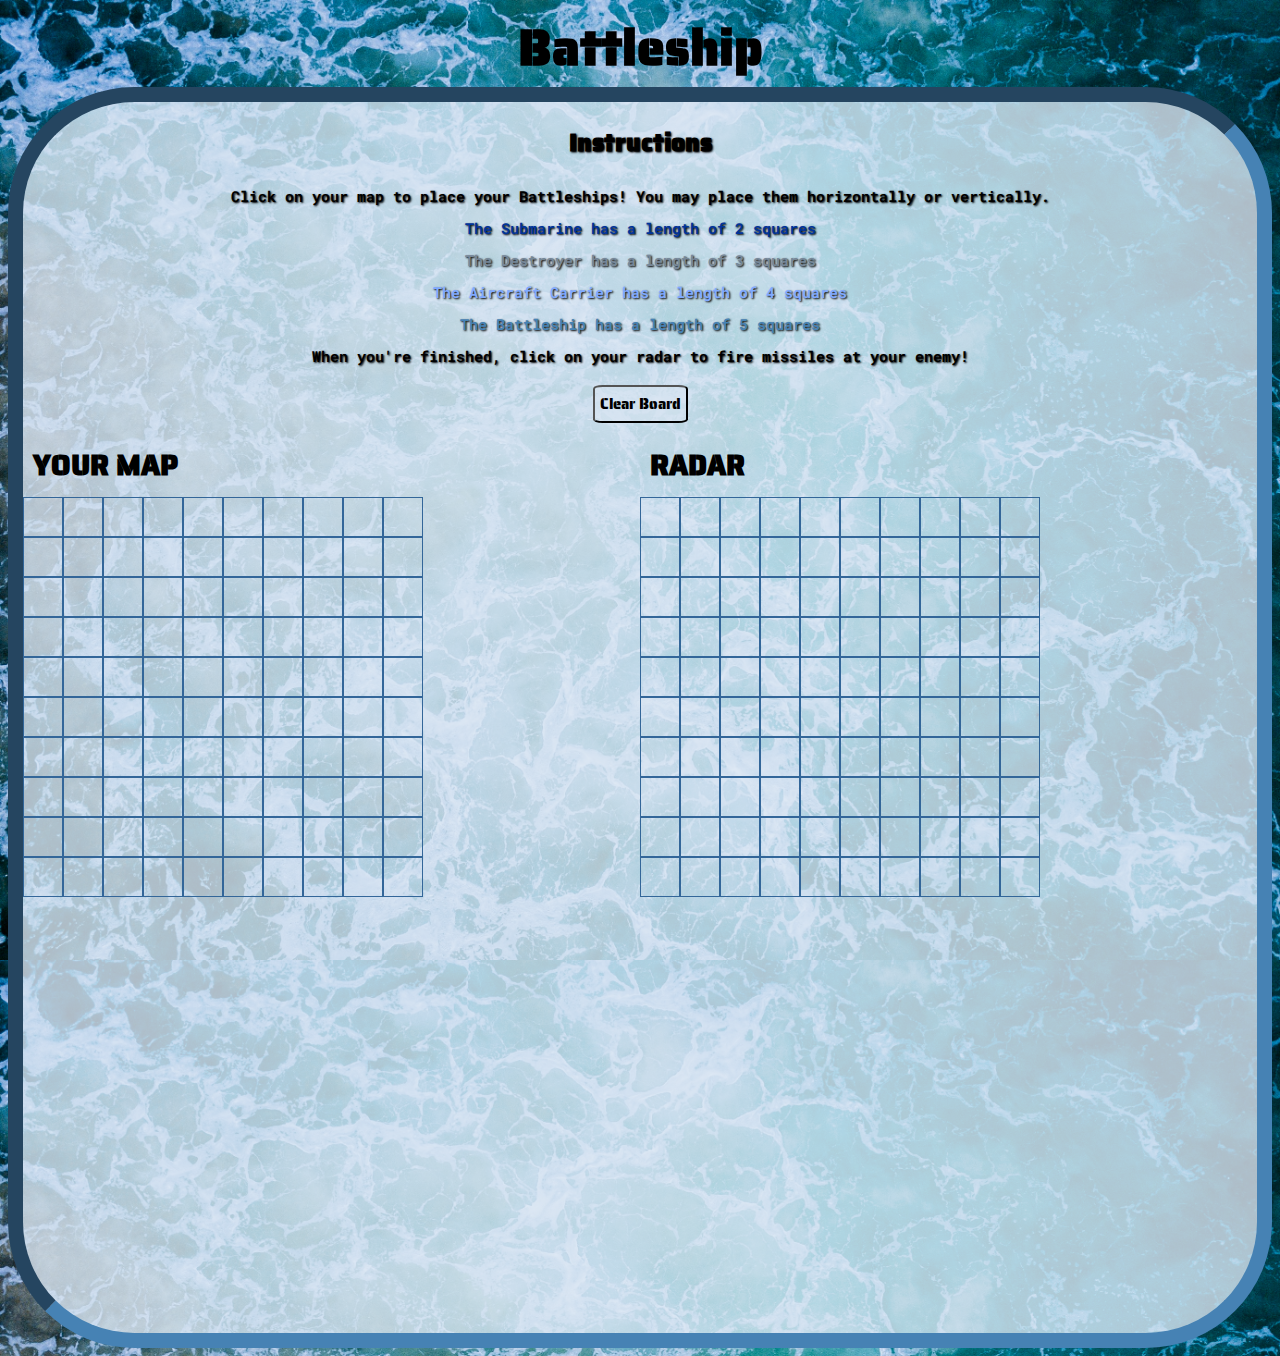
<file: index.html>
<!DOCTYPE html>
<html lang="en" dir="ltr">

<head>
  <meta charset="utf-8">
  <link href="https://fonts.googleapis.com/css?family=Saira+Stencil+One&display=swap" rel="stylesheet">
  <link href="https://fonts.googleapis.com/css?family=Roboto+Condensed|Roboto+Mono&display=swap" rel="stylesheet">
  <title>Battleship by astara303</title>
  <link rel="stylesheet" href="styles/main.css">
  <script src="scripts/app.js"></script>
</head>

<body>
    <h1 class="animated">Battleship</h1>
    <div class="visibility">
    <div class="instructionsBox">
    <h2 class="animated">Instructions</h2>
    <p>Click on your map to place your Battleships! You may place them horizontally or
      vertically.</p>
    <!-- have a checkmark that appears when a ship has been placed -->
    <p class="submarine">The Submarine has a length of 2 squares</p>
    <p class="destroyer">The Destroyer has a length of 3 squares</p>
    <p class="aircraftCarrier">The Aircraft Carrier has a length of 4 squares</p>
    <p class="battleship">The Battleship has a length of 5 squares</p>
    <p>When you're finished, click on your radar to fire missiles at your enemy!</p>
    <button class="clearBoard">Clear Board</button>
</div>
  <div class="wrapper">
    <div class="flexHere">
      <section class="playerMap">
        <h3 class="yourMap">YOUR MAP</h3>
        <div class="playerGrid">
        </div>
      </section>
      <section class="playerRadar">
        <h3 class="radar">RADAR</h3>
        <div class="computerGrid">
        </div>
      </section>
    </div>
  </div>
</div>
</body>

</html>
</file>
<file: styles/main.css>
/* images to use:
https://pixabay.com/images/search/radar/ */

* {
  box-sizing: border-box;
}

body {
  text-align: center;
  background-image: url('../assets/aerialViewOfOcean.jpeg');
  /* background-repeat: no-repeat; */
  background-size: contain;
}

div.wrapper {
  display: flex;
  min-height: 100vh;
  flex-direction: column;
  /* align-items: center; */
}

.flexHere {
  flex-grow: 1;
  display: flex;
}

h1 {
  font-size: 50px;
  padding: 0;
  margin: 0;
  font-family: 'Saira Stencil One';
}

.visibility {
  background-color: rgba(217, 230, 242, 0.8);
  border-radius: 10%;
  border: 15px inset steelblue;
}

h2 {
  font-size: 25px;
  padding: 0;
  font-family: 'Saira Stencil One';
}

h3 {
  text-align: left;
  font-family: 'Saira Stencil One';
  font-size: 28px;
  margin: 10px;
  /* text-shadow: 1px 1px 2px grey; */
}

.instructionsBox {
    text-shadow: 1px 1px 2px black;
    font-weight: bold;
    font-size: 15px;
}

p {
  font-family: 'Roboto Mono', monospace;
  margin: 6px;
  padding: 3px;
}

p.submarine {
  color: rgb(0, 51, 153);
}

p.destroyer {
  color: lightslategrey;
}

p.aircraftCarrier {
  color: rgb(128, 170, 255);
}

p.battleship {
  color: steelblue;
}

.clearBoard {
  background-color: rgba(217, 230, 242, 0.5);
  font-family: 'Saira Stencil One';
  font-size: 15px;
  border-radius: 10%;
  padding: 5px;
  margin: 10px;
}

.playerMap {
  flex: 1;
}

.playerRadar {
  flex: 1;
}

div.playerGrid {
  width: 400px;
  height: 400px;
  display: flex;
  flex-wrap: wrap;
}

div.computerGrid {
  width: 400px;
  height: 400px;
  display: flex;
  flex-wrap: wrap;
}

div.grid-item {
  width: 40px;
  height: 40px;
  border: 1px solid rgb(51, 102, 153);
}

div.ship1 {
  background-color: rgb(0, 51, 153);
}

div.ship2 {
  background-color: lightslategrey;
}

div.ship3 {
  background-color: rgb(128, 170, 255);
}

div.ship4 {
  background-color: steelblue;
}

/* div.ship5 {
  background-color: lightsalmon;
} */

div.computerShip1 {
  /* background-color: white; */
  font-size: small;
}

div.computerShip2 {
  /* background-color: white; */
  font-size: small;
}

div.computerShip3 {
  /* background-color: white; */
  font-size: small;
}

div.computerShip4 {
  /* background-color: white; */
  font-size: small;
}

/* div.computerShip5 {
  background-color: white;
  background-color: blue;
} */

div.hit {
  background-image: url('../assets/explosionEmoji.png');
  background-repeat: no-repeat;
  background-size: contain;
}

div.miss {
  background-image: url('../assets/waterWave.png');
  background-repeat: no-repeat;
  background-size: contain;
}

div.sunk {
  background-image: url('../assets/skullAndCrossbones.png');
  background-repeat: no-repeat;
  background-size: contain;
}

.animated {
  -webkit-animation-duration: 1s;
  animation-duration: 1s;
  -webkit-animation-fill-mode: both;
  animation-fill-mode: both;
}

@-webkit-keyframes fadeOutUp {
  from {
    opacity: 1;
  }

  to {
    opacity: 0;
    -webkit-transform: translate3d(0, -100%, 0);
    transform: translate3d(0, -100%, 0);
  }
}

@keyframes fadeOutUp {
  from {
    opacity: 1;
  }

  to {
    opacity: 0;
    -webkit-transform: translate3d(0, -100%, 0);
    transform: translate3d(0, -100%, 0);
  }
}

.fadeOutUp {
  -webkit-animation-name: fadeOutUp;
  animation-name: fadeOutUp;
}

@-webkit-keyframes fadeInDown {
  from {
    opacity: 0;
    -webkit-transform: translate3d(0, -100%, 0);
    transform: translate3d(0, -100%, 0);
  }

  to {
    opacity: 1;
    -webkit-transform: none;
    transform: none;
  }
}

@keyframes fadeInDown {
  from {
    opacity: 0;
    -webkit-transform: translate3d(0, -100%, 0);
    transform: translate3d(0, -100%, 0);
  }

  to {
    opacity: 1;
    -webkit-transform: none;
    transform: none;
  }
}

.fadeInDown {
  -webkit-animation-name: fadeInDown;
  animation-name: fadeInDown;
}
</file>
